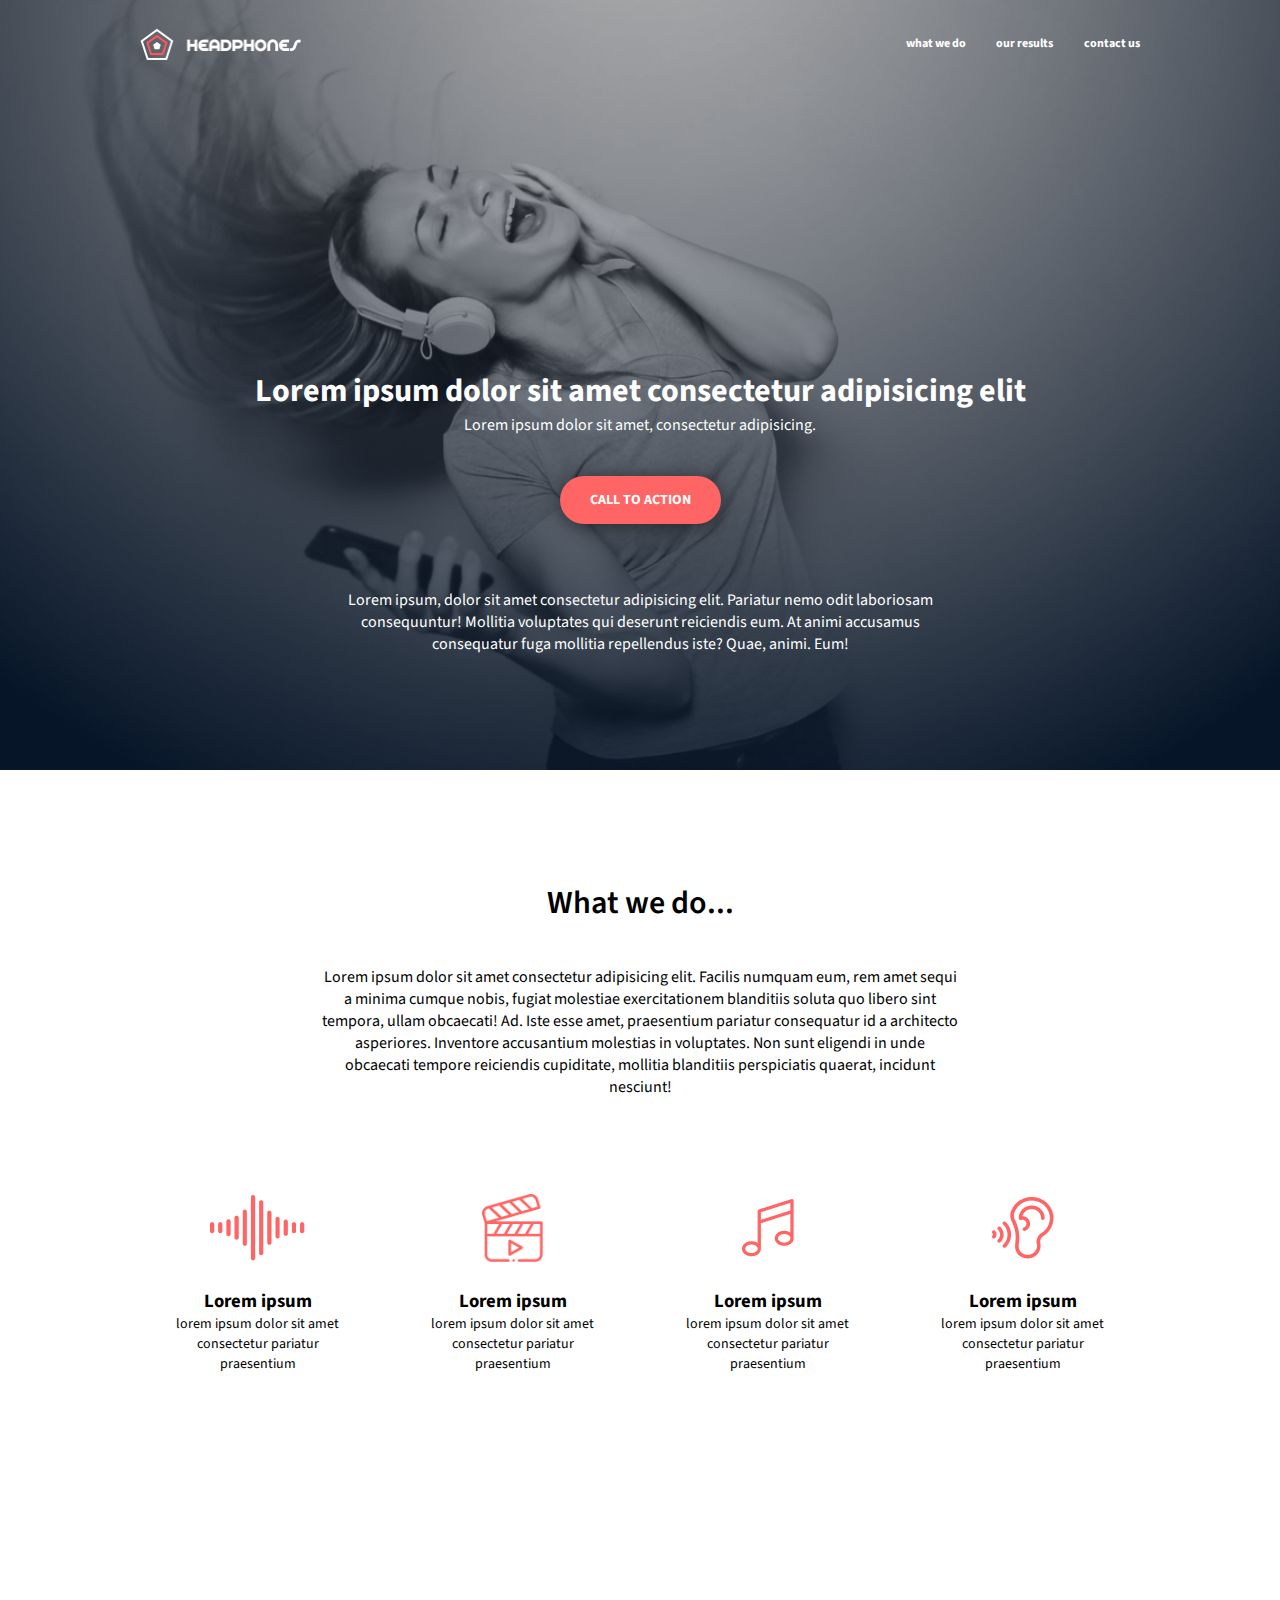
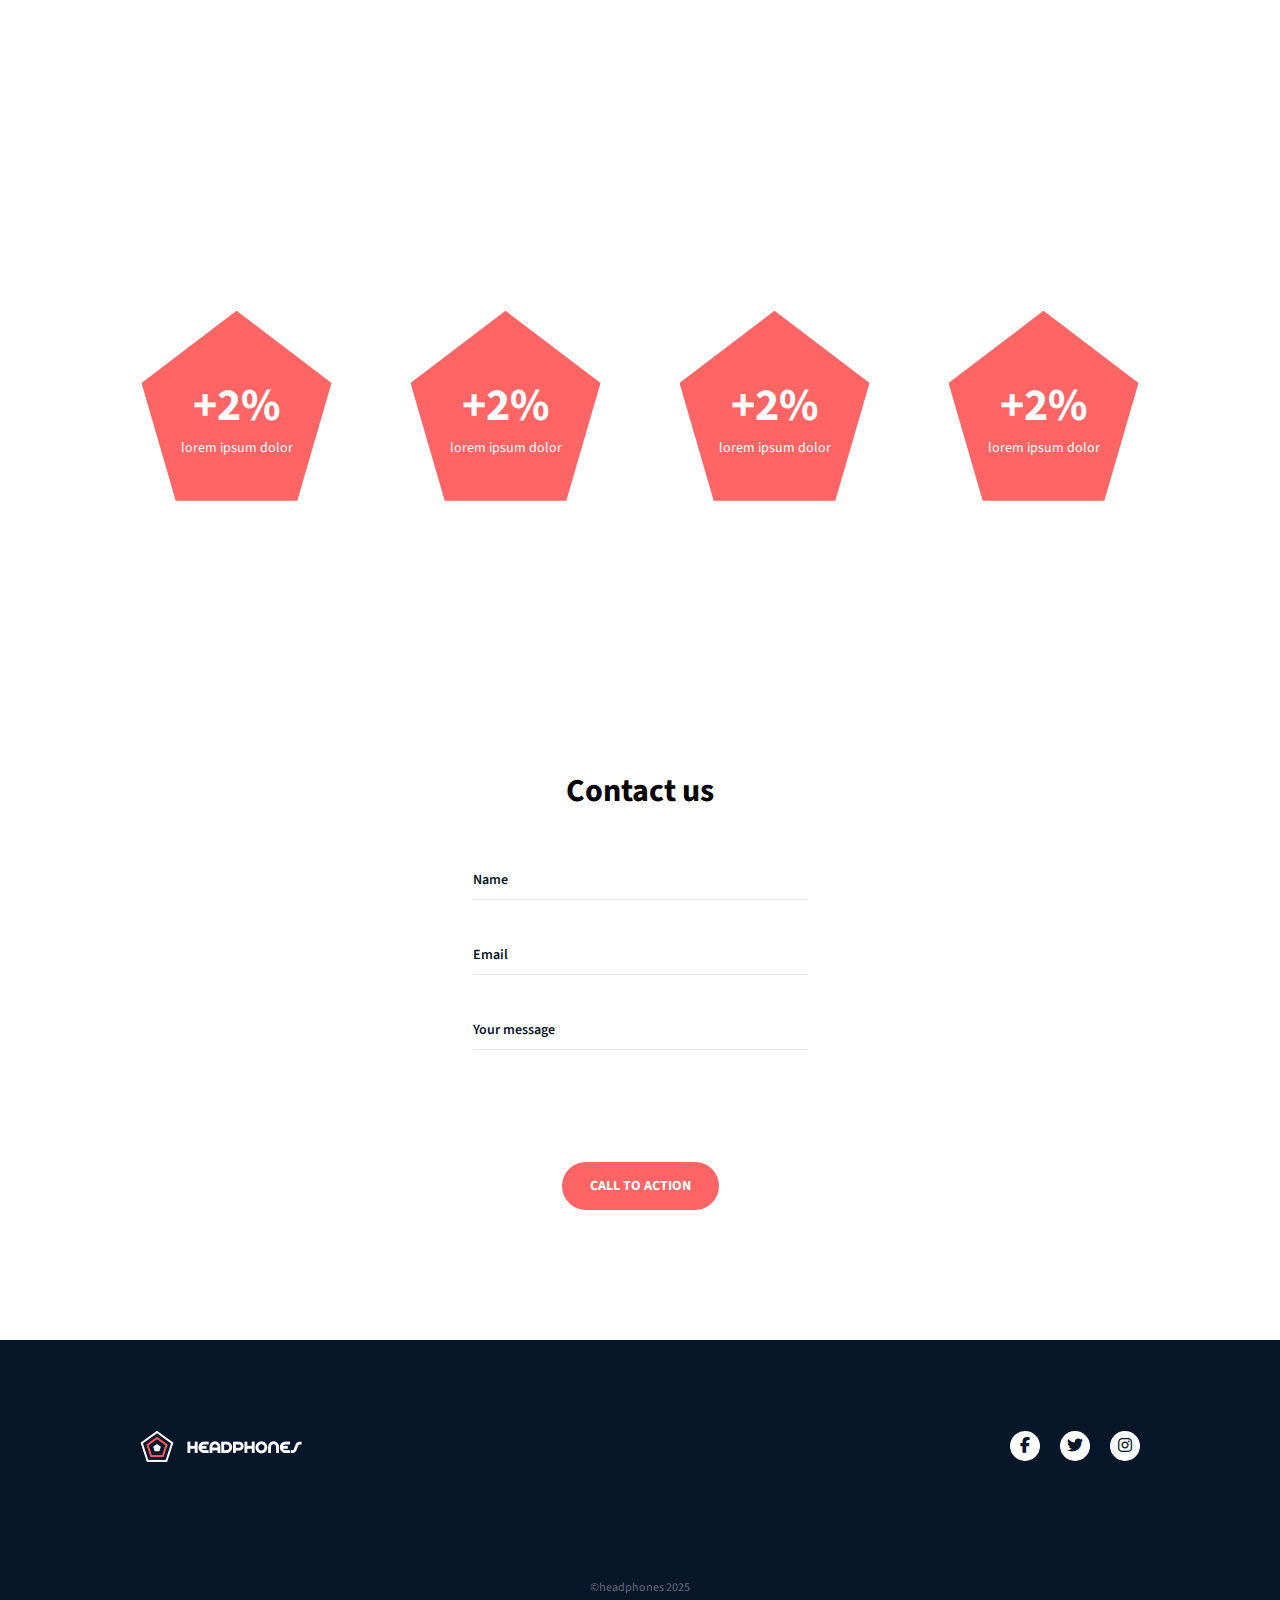
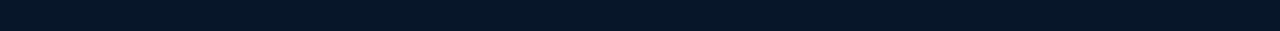
<file: headphones/index.html>
<!DOCTYPE html>
<html lang="en">
<head>
    <meta charset="UTF-8">
    <meta name="viewport" content="width=device-width, initial-scale=1.0">
    <link rel="preconnect" href="https://fonts.googleapis.com">
    <link rel="preconnect" href="https://fonts.gstatic.com" crossorigin>
    <link href="https://fonts.googleapis.com/css2?family=Source+Sans+3:ital,wght@0,200..900;1,200..900&display=swap" rel="stylesheet">
   <link rel="stylesheet" href="https://cdnjs.cloudflare.com/ajax/libs/font-awesome/6.7.2/css/all.min.css" integrity="sha512-Evv84Mr4kqVGRNSgIGL/F/aIDqQb7xQ2vcrdIwxfjThSH8CSR7PBEakCr51Ck+w+/U6swU2Im1vVX0SVk9ABhg==" crossorigin="anonymous" referrerpolicy="no-referrer" />
    <link rel="icon" type="image/x-icon" href="./images/favicon.ico">
    <link rel="stylesheet" href="./style.css">
    <title>Headphones Company</title>
</head>
<body>
    <section class="hero">
        <header class="hero__header  container">
            <h1 class="logo">
                <img src="./images/logo_headphones.png" alt="Logo" id="logo" width="161">
            </h1>
            <nav class="header__nav">
                <ul>
                    <li><a href="">what we do</a></li>
                    <li><a href="">our results</a></li>
                    <li><a href="">contact us</a></li>
                </ul>
            </nav>
        </header>
        <main class="hero__section">
            <h1 class="hero-title">Lorem ipsum dolor sit amet consectetur adipisicing elit</h1>
            <p>Lorem ipsum dolor sit amet, consectetur adipisicing.</p>
    
            <a href="" class="cta-btn  cta-btn--shadow">CALL TO ACTION</a>
    
            <p class="hero-para">Lorem ipsum, dolor sit amet consectetur adipisicing elit. Pariatur nemo odit laboriosam consequuntur! Mollitia voluptates qui deserunt reiciendis eum. At animi accusamus consequatur fuga mollitia repellendus iste? Quae, animi. Eum!</p>
        </main> 
    </section>


    <main>
        <section class="work">
            <div class="work__copy">
                <h2>What we do...</h2>
                <p>Lorem ipsum dolor sit amet consectetur adipisicing elit. Facilis numquam eum, rem amet sequi a minima cumque nobis, fugiat molestiae exercitationem blanditiis soluta quo libero sint tempora, ullam obcaecati! Ad. Iste esse amet, praesentium pariatur consequatur id a architecto asperiores. Inventore accusantium molestias in voluptates. Non sunt eligendi in unde obcaecati tempore reiciendis cupiditate, mollitia blanditiis perspiciatis quaerat, incidunt nesciunt!</p>
            </div>
            <ul class="work__cards  container">
                <li class="card">
                    <div class="img-wrapper">
                        <img src="./images/sound-frecuency.png" alt="" height="67">
                    </div>
                    <div class="card__copy">
                        <h3>Lorem ipsum</h3>
                        <p>lorem ipsum dolor sit amet consectetur pariatur praesentium</p>
                    </div>
                </li>
                <li class="card">
                    <div class="img-wrapper">
                        <img src="./images/video.png" alt="" height="67">
                    </div>
                    <div class="card__copy">
                        <h3>Lorem ipsum</h3>
                        <p>lorem ipsum dolor sit amet consectetur pariatur praesentium</p>
                    </div>
                </li>
                <li class="card">
                    <div class="img-wrapper">
                        <img src="./images/music.png" alt="" height="67">
                    </div>
                    <div class="card__copy">
                        <h3>Lorem ipsum</h3>
                        <p>lorem ipsum dolor sit amet consectetur pariatur praesentium</p>
                    </div>
                </li>
                <li class="card">
                    <div class="img-wrapper">
                        <img src="./images/hearing.png" alt="" height="67">
                    </div>
                    <div class="card__copy">
                        <h3>Lorem ipsum</h3>
                        <p>lorem ipsum dolor sit amet consectetur pariatur praesentium</p>
                    </div>
                </li>
            </ul>
        </section>
    
    
        <section class="results">
            <div class="results__copy">
                <h2>Our results speak for themselves</h2>
                <p>Lorem ipsum dolor sit amet, consectetur adipiscing elit, sed do eiusmod tempor incididunt ut labore et dolore magna aliqua. Ut enim ad minim veniam, quis nostrud exercitation ullamco laboris nisi ut aliquip ex ea commodo consequat. Duis aute irure dolor in reprehenderit in voluptate velit esse cillum dolore eu fugiat nulla pariatur.</p>
            </div>
            <ul class="results__kpi">
                <li class="kpi">
                    <h3>+2%</h3>
                    <p>lorem ipsum dolor</p>
                </li>
                <li class="kpi">
                    <h3>+2%</h3>
                    <p>lorem ipsum dolor</p>
                </li>
                <li class="kpi">
                    <h3>+2%</h3>
                    <p>lorem ipsum dolor</p>
                </li>
                <li class="kpi">
                    <h3>+2%</h3>
                    <p>lorem ipsum dolor</p>
                </li>
            </ul>
        </section>
    
    
        <section class="contact">
            <div class="form-container">
                <h2>Contact us</h2>
                <form action="#">
                    <input type="text" name="name" placeholder="Name">
                    <input type="email" name="email" placeholder="Email">
                    <input type="text" name="message" placeholder="Your message">
                    <button class="cta-btn">CALL TO ACTION</button>
                </form>
            </div>
        </section>
    </main>


    <footer class="footer">
        <div class="footer-container container">
            <h1 class="logo">
                    <img src="./images/logo_headphones.png" alt="Logo" id="logo" width="162">
            </h1>
            <div class="social-icons">
                <i class="fa-brands fa-facebook-f"></i>
                <i class="fa-brands fa-twitter"></i>
                <i class="fa-brands fa-instagram"></i>
            </div>
        </div>
        <p>&copy;headphones 2025</p>
    </footer>
</body>
</html>
</file>
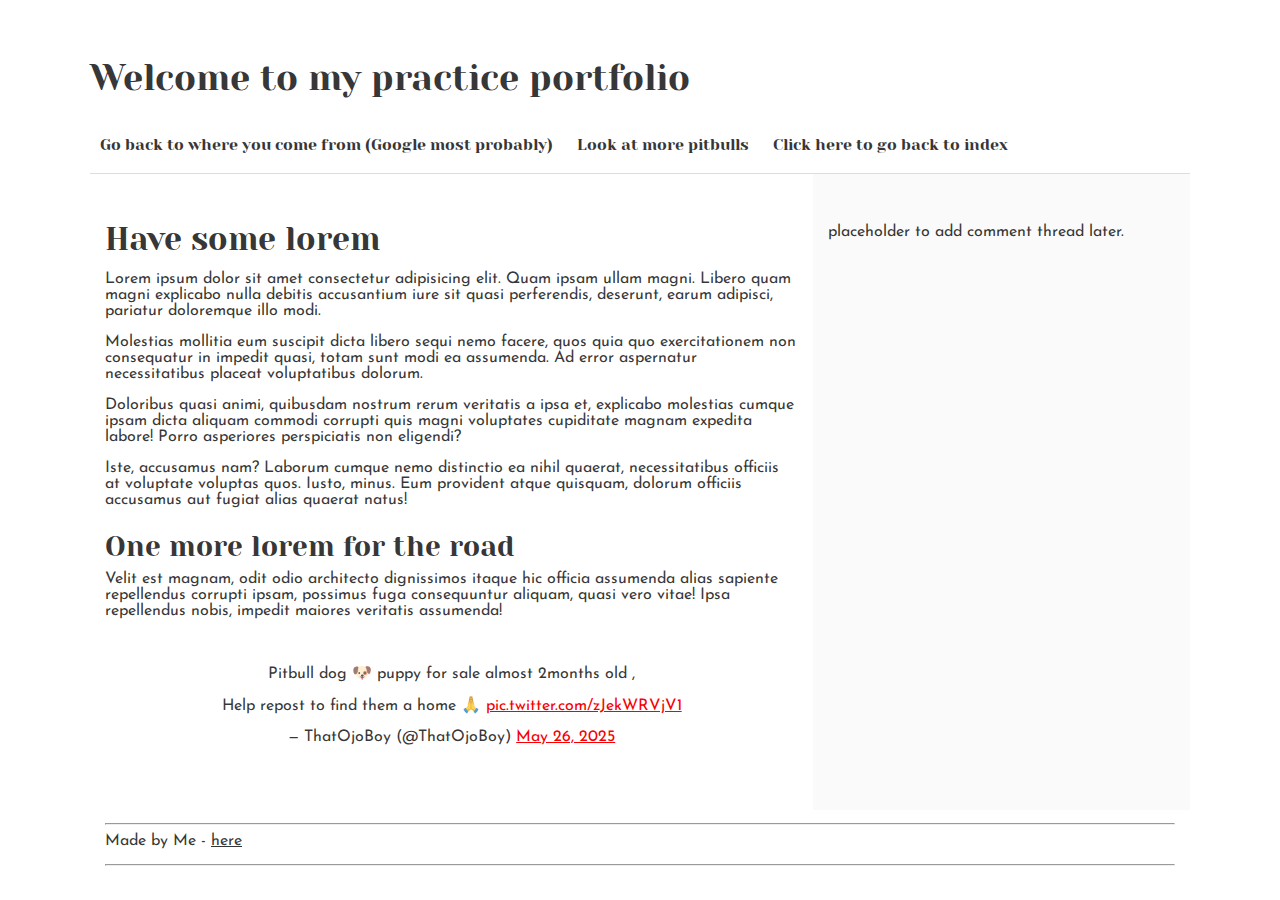
<file: css_basic/tweets.html>
<!DOCTYPE html>
<html lang="en">
<head>
    <meta charset="UTF-8">
    <meta name="viewport" content="width=device-width, initial-scale=1.0">
    <link href="base.css" rel="stylesheet">
    <link href="styles.css" rel="stylesheet">
    <title>My first HTML page</title>
</head>
<body>
    <header>
        <h1> Welcome to my practice portfolio</h1>
        <ul>
            <li><a href="https://www.google.com/">Go back to where you come from (Google most probably)</a></li>
            <li><a href="https://www.google.com/search?q=pitbull+dog&sca_esv=3e19bf13dd4c21ef&udm=2&biw=1475&bih=714&sxsrf=AE3TifOpcNYOLUGNJfQUud4BM1_9knkyKA%3A1748539490649&ei=Ypg4aO-gJ5XhkdUPs57kyAs&oq=pitbu&gs_lp=[base64]&sclient=img">Look at more pitbulls</a></li>
            <li><a href="index.html" rel ="noopener noreferrer">Click here to go back to index</a></li>
        </ul>
    </header>
    <main>
        <article>
            <h2>Have some lorem</h2>
            <p>Lorem ipsum dolor sit amet consectetur adipisicing elit. Quam ipsam ullam magni. Libero quam magni explicabo nulla debitis accusantium iure sit quasi perferendis, deserunt, earum adipisci, pariatur doloremque illo modi.</p>
            <p>Molestias mollitia eum suscipit dicta libero sequi nemo facere, quos quia quo exercitationem non consequatur in impedit quasi, totam sunt modi ea assumenda. Ad error aspernatur necessitatibus placeat voluptatibus dolorum.</p>
            <p>Doloribus quasi animi, quibusdam nostrum rerum veritatis a ipsa et, explicabo molestias cumque ipsam dicta aliquam commodi corrupti quis magni voluptates cupiditate magnam expedita labore! Porro asperiores perspiciatis non eligendi?</p>
            <p>Iste, accusamus nam? Laborum cumque nemo distinctio ea nihil quaerat, necessitatibus officiis at voluptate voluptas quos. Iusto, minus. Eum provident atque quisquam, dolorum officiis accusamus aut fugiat alias quaerat natus!</p>
            <h3>One more lorem for the road</h3>
            <p>Velit est magnam, odit odio architecto dignissimos itaque hic officia assumenda alias sapiente repellendus corrupti ipsam, possimus fuga consequuntur aliquam, quasi vero vitae! Ipsa repellendus nobis, impedit maiores veritatis assumenda!</p><br><br>
            <center>
            <blockquote class="twitter-tweet"><p lang="en" dir="ltr">Pitbull dog 🐶 puppy for sale almost 2months old , <br><br>Help repost to find them a home 🙏 <a href="https://t.co/zJekWRVjV1">pic.twitter.com/zJekWRVjV1</a></p>&mdash; ThatOjoBoy (@ThatOjoBoy) <a href="https://twitter.com/ThatOjoBoy/status/1926967245458043373?ref_src=twsrc%5Etfw">May 26, 2025</a></blockquote> <script async src="https://platform.twitter.com/widgets.js" charset="utf-8"></script>
            </center>
        </article>
        <aside>
            placeholder to add comment thread later.
        </aside>
    </main>
    <footer>
        <hr>
        <p>Made by Me - <a href="#" target="_blank">here</a></p>
        <hr>
    </footer>
</body>
</html>
</file>
<file: headphones/style.css>
/*--------------------*\
 #General & init
\*--------------------*/

*,
*::before,
*::after {
  margin: 0;
  padding: 0;
  box-sizing: border-box;

  /* Toggle for debugging: */
  /* outline: lime solid 1px;  */
}

body {
  font-family: "Source Sans 3";
}

img,
picture,
video,
canvas,
svg {
  display: block;
  max-width: 100%;
  height: auto;
}

input,
button,
textarea,
select {
  font: inherit;
}

a {
  text-decoration: none;
  color: inherit;
}

ul,
ol {
  list-style: none;
}

button {
  background: none;
  border: none;
  cursor: pointer;
  display: block;
}

.container {
  max-width: 1000px;
  width: 100%;
  margin: 0 auto; 
}

/*--------------------*\
 #Hero
\*--------------------*/

.hero {
  background: url('./images/headphones_hero_1.jpg') center/cover no-repeat fixed;
  color: white;
  text-align: center;
  padding-top: 1.75rem;
  padding-bottom: 7.1875rem;
  padding: 1.75rem 4.3125rem 7.1875rem 4.3125rem;
}

.hero__header, .hero__section {
  background: transparent;
}

.hero__header, .header__nav ul {
  display: flex;
  
}

.header__nav a {
  transition: color 200ms ease-in-out;
}

.header__nav a:hover,
.header__nav a:active {
  color: #FF6565;
}

.header__nav ul {
  gap: 2.5625em;
}

.header__nav {
  margin-left: auto;
  align-content: center;
  font-size: 0.75rem;
  font-weight: 700;
}

.hero__section {
  margin-top: 19.25rem;
}

.hero-title {
  font-size: 2rem;
  font-weight: 700;
}

.hero__section .cta-btn {
  display: block;
  margin-top: 2.5rem;
  margin-bottom: 4.0625rem;
}

.cta-btn {
  background-color: #FF6565;
  font-size: 0.875rem;
  font-weight: 700;
  max-width: 161px;
  margin: 0 auto;
  padding: 1em 2em;
  border-radius: 30px;
  color: white;
}

.cta-btn--shadow {
  -webkit-box-shadow: 0px 2px 20px 0px rgba(0, 0, 0, 0.5);
     -moz-box-shadow: 0px 2px 20px 0px rgba(0, 0, 0, 0.5);
          box-shadow: 0px 2px 20px 0px rgba(0, 0, 0, 0.5);
}

.hero-para {
  font-size: 1rem;
  font-weight: 400;
  max-width: 637px;
  margin: 0 auto;
}


/*--------------------*\
 #What we do
\*--------------------*/

.work {
  padding: 6.875rem 4.06rem;
}

.work__copy {
  text-align: center;
  max-width: 637px;
  margin: 0 auto 6rem auto;
}

.work__copy h2 {
  font-size: 2rem;
  font-weight: 600;
  margin-bottom: 2.5rem;
}

.work__cards {
  display: flex;
  flex-wrap: wrap;
  column-gap: 3rem;
  row-gap: 6rem;
  justify-content: center;
  
}

.card {
  text-align: center;
  display: flex;
  flex-direction: column;
  align-items: center;
  align-content: flex-end;
  max-width: 207px;
  padding-inline: 0.825rem;
  flex: 0 1 100%;
}

.card__copy p {
  font-size: 0.875rem;
  font-weight: 400;
}

.img-wrapper {
  margin-bottom: 26px;
  display: flex;
  justify-content: center;
  align-items: center;
  height: 68px
}

.img-wrapper img {
  max-width: 100%;
  max-height: 100%;
  object-fit: contain;
}


/*--------------------*\
 #Our results
\*--------------------*/

.results {
  background: url('./images/headphones_hero_2.jpg') center/cover no-repeat fixed;
  padding: 8.8125rem 8rem 9.8rem 8rem;
  color: white;
}

.results__copy {
  max-width: 637px;
  margin: 0 auto 7rem auto;
  text-align: center;
}

.results__copy h2 {
  font-size: 2rem;
  font-weight: 600;
  margin-bottom: 2.5rem;
}

.results__copy p {
  font-weight: 400;
}

.results__kpi {
  display: flex;
  gap: 2.625rem 4.75rem;
  justify-content: space-around;
  max-width: 1000px;
  margin: 0 auto;
  flex-wrap: wrap;
}

.results__kpi .kpi {
  clip-path: polygon(50% 0%, 100% 38%, 82% 100%, 18% 100%, 0% 38%);
  width: 10rem;
  height: 10rem;
  min-width: 190px;
  min-height: 190px;
  aspect-ratio: 1 / 1;
  background-color: #FF6565;
  text-align: center;
  display: flex;
  align-items: center;
  justify-content: center;
  flex-direction: column;
  flex: 0 1 auto;
  
}

.kpi h3 {
  font-size: 2.875rem;
  margin-top: 1.2rem;
}

.kpi p {
  font-size: 0.875rem;
  font-weight: 400;
}


/*--------------------*\
 #Contact
\*--------------------*/

.contact {
  padding-top: 6.875rem;
  padding-bottom: 8.125rem;
}

.form-container {
  max-width: 335px;
  margin: 0 auto;
}

.contact h2 {
  font-size: 2rem;
  margin-bottom: 3.5rem;
  text-align: center;
}

.contact input,
.contact button {
  display: block;
}

.contact input {
  width: 100%;
  height: 30px;
  margin-bottom: 2.8125rem;
  outline: none;
  border: none;
  border-bottom: 1px solid #07162917;
  padding-top: 0;
  padding-bottom: 10px;
}

.contact input::placeholder {
  font-size: 0.875rem;
  font-weight: 600;
  color: #071629;
}

.contact .cta-btn {
  margin-top: 7rem;
}



/*--------------------*\
 #Footer
\*--------------------*/

.footer {
  background-color: #071629;
  padding: 5.625rem 2.75rem 2.1875rem 2.75rem;
  color: white;
  text-align: center;
}

.footer-container {
  display: flex;
  align-items: center;
  margin-bottom: 7.3125rem;
}

.social-icons {
  margin-left: auto;
  display: flex;
  gap: 1.25rem;
}

.social-icons .fa-brands {
  color: #071629;
  border-radius: 50%;
  background-color: white;
  width: 30px;
  height: 30px;
  text-align: center;
  line-height: 1.85;
}

.footer p {
  font-size: 0.75rem;
  color: hsla(0, 0%, 100%, 0.375);
}


/*--------------------*\
 #Media queries
\*--------------------*/

@media (max-width: 575px) {
  .header__nav {
    display: none;
  }

  .hero__header {
    justify-content: center;
  }
}

@media (max-width: 376px) {
  .hero,
  .results {
    padding-left: 1rem;
    padding-right: 1rem;
  }

  .footer-container {
    flex-direction: column;
    justify-content: center;
    margin-bottom: 2.8125rem;
  }

  .social-icons {
    margin-left: 0;
    margin-top: 2.8125rem;
  }
}
</file>
<file: css_basic/base.css>
/* Importing webfonts */
/* (If you're learning CSS, you should disregard that) */

@import url(https://fonts.googleapis.com/css?family=Yeseva+One);
@import url(https://fonts.googleapis.com/css?family=Josefin+Sans:400,700,700italic,400italic);


/* CSS reset rules */

html, body {
	height: 100%;
	min-height: 100%;
}
html, body, div, span, applet, object, iframe,
h1, h2, h3, h4, h5, h6, p, blockquote, pre,
a, abbr, acronym, address, big, cite, code,
del, dfn, img, ins, kbd, q, s, samp,
small, strike, sub, sup, tt, var,
b, u, i, center,
dl, dt, dd,
fieldset, form, label, legend,
table, caption, tbody, tfoot, thead, tr, th, td,
article, aside, canvas, details, embed, 
figure, figcaption, footer, header, hgroup, 
menu, nav, output, ruby, section, summary,
time, mark, audio, video {
	margin: 0;
	padding: 0;
	border: 0;
	font-size: 100%;
	font: inherit;
	vertical-align: baseline;
}
/* HTML5 display-role reset for older browsers */
article, aside, details, figcaption, figure, 
footer, header, hgroup, menu, nav, section {
	display: block;
}
body {
	line-height: 1;
}
blockquote, q {
	quotes: none;
}
blockquote:before, blockquote:after,
q:before, q:after {
	content: '';
	content: none;
}
table {
	border-collapse: collapse;
	border-spacing: 0;
}


/* Fonts and colors */

body {
	font-family: 'Josefin Sans', serif;
	color: rgba(0, 0, 0, 0.8);
}
h1, h2, h3, h4, h5, h6, header {
	font-family: 'Yeseva One', sans-serif;
}
article {
}
header {
	border-bottom: 1px solid rgb(221,221,221);
	transition: border-bottom-color 1s ease;
}
header a {
	color: rgba(0, 0, 0, 0.8);
}
aside {
	background: #FAFAFA;
}
aside p {
	border: 1px solid #bbb;
	background: #ddd;
	color: black;
}
footer a {
	color: rgba(0, 0, 0, 0.8);
}
a {
	color: #F80002;
}


/* Positioning and margins */

@media (min-width: 1100px) {
	body {
		width: 1100px;
		margin: 0 auto;
	}
}

article {
	padding: 50px 15px;
}
article > *:first-child {
	margin-top: 0;
}
aside {
	padding: 50px 15px;
}
header .right {
	float: right;
	margin: 0 10px 15px;
}


/* Header */
header {
	padding: 20px 0;
	height: 80px;
}
header ul {
	list-style: none;
	margin: 0;
	padding: 0;
}
header li {
	display: inline;
	vertical-align:middle;
}
header li:first-child {
	margin: 0;
}
header li a {
	margin: 0 10px;
}
header li.logo {
	font-size: 36px;
}
header a {
	text-decoration: none;
}


/* Aside */

aside p {
	border-radius: 10px;
	padding: 20px 20px;
}


/* Footer */

footer {
	padding: 5px 15px;
	height: 80px;
}


/* Text styles and margins */

p {
	margin-bottom: 15px;
}
h1 {
	font-size: 36px;
	margin: 40px 0 20px;
}
h2 {
	font-size: 32px;
	margin: 30px 0 15px;
}
h3 {
	font-size: 28px;
	margin: 25px 0 10px;
}
h4 {
	font-size: 20px;
	font-weight: bold;
	margin: 20px 0 10px;
}
h5 {
	font-size: 18px;
	font-weight: bold;
	margin: 15px 0 10px;
}
h6 {
	font-weight: bold;
	margin: 5px 0;
}

@media (max-width: 800px) {
  body.works_on_smartphone {
  	display: block;
  }
  body.works_on_smartphone main {
  	display: block;
  }
  header .right {
  	float: none;
  }
}
</file>
<file: css_basic/styles.css>
body {
    display: flex;
    flex-direction: column;
    /* row-gap: 20px; */
    height: auto;
}


main {
    display: flex;
    flex-direction: row;
    flex: auto;
}

article {
    flex: 2;
}

aside {
    flex: 1;
}

article, aside {
    overflow-y: auto;
    min-width: 0;
}

article img {
    max-width: 100%;
}

h1 {
    margin-bottom: 40px;
}

header {
  height: auto;
}

header ul li a {
  box-shadow: inset 0 -2px 0 transparent;
  transition: box-shadow 0.3s;
}

header ul li a:hover {
  box-shadow: inset 0 -2px 0 rgb(59, 61, 59);
}

@media (max-width: 1174px) {
  header ul li {
  	display: block;
  }
  header ul {
  	max-width: 100%;
    margin: 0 auto;
    text-align: center;
  }
  header h1 {
  	text-align: center;
  }
  header ul li:last-child {
  	margin-top: 26px;
  }
}
</file>
